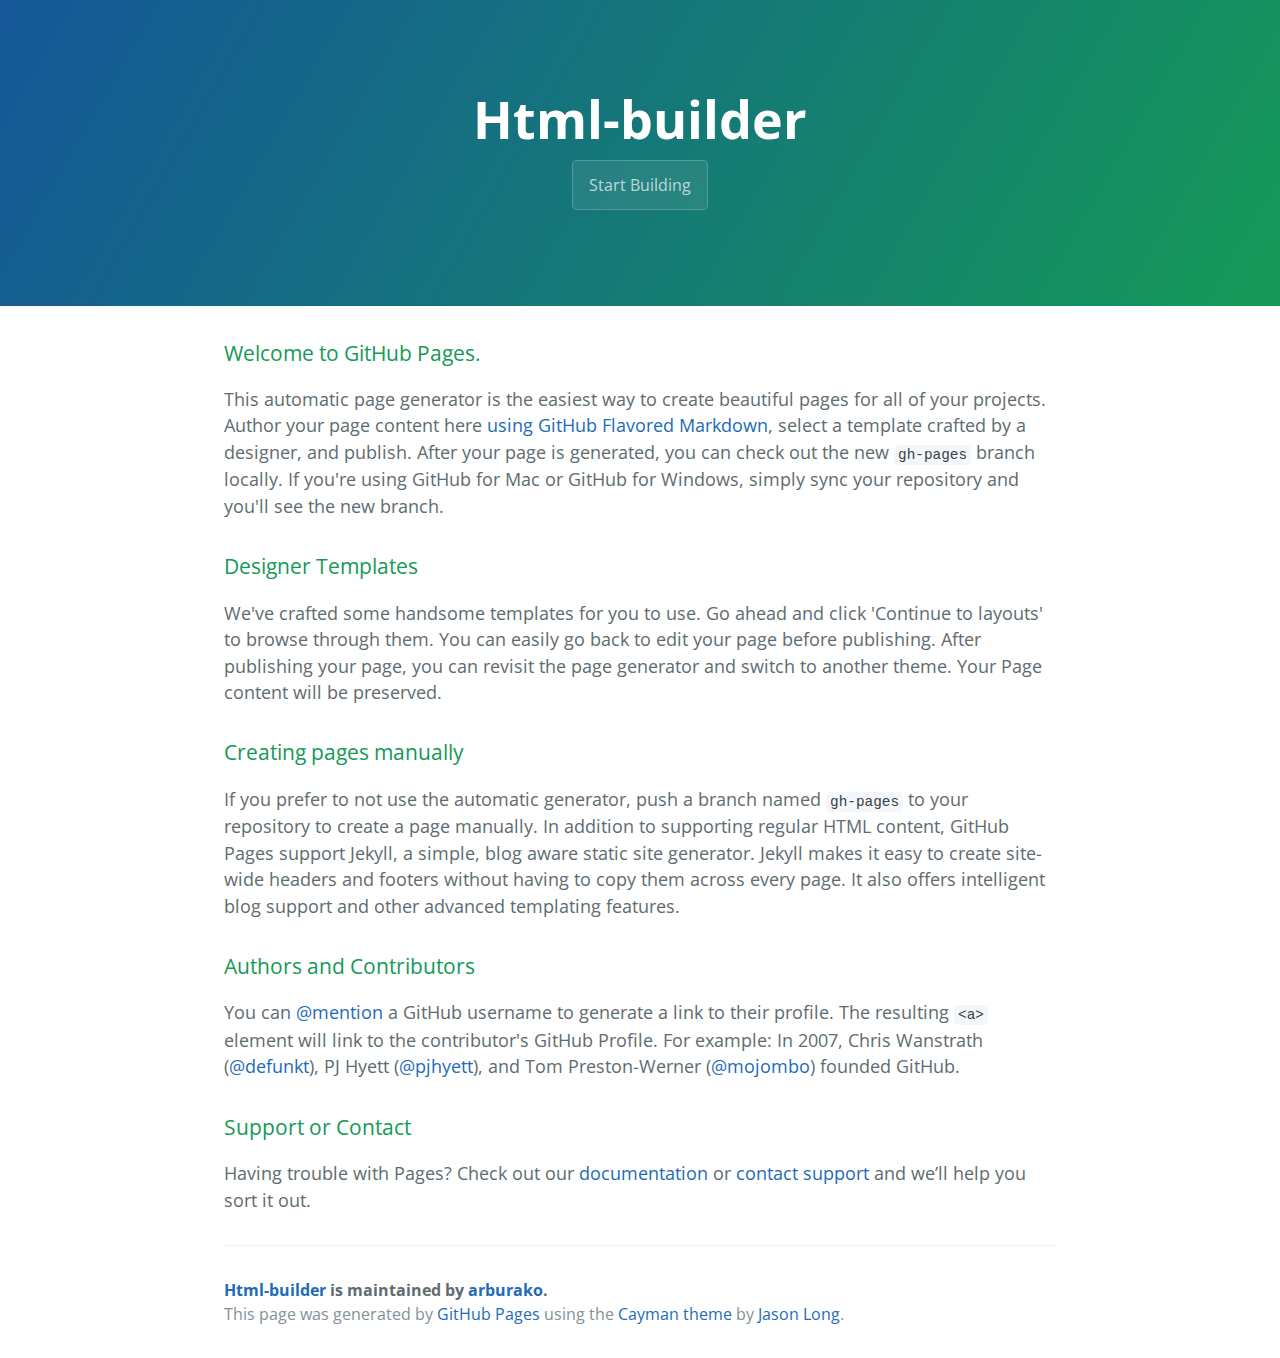
<file: index.html>
<!DOCTYPE html>
<html lang="en-us">
  <head>
    <meta charset="UTF-8">
    <title>Html-builder by arburako</title>
    <meta name="viewport" content="width=device-width, initial-scale=1">
    <link rel="stylesheet" type="text/css" href="stylesheets/normalize.css" media="screen">
    <link href='http://fonts.googleapis.com/css?family=Open+Sans:400,700' rel='stylesheet' type='text/css'>
    <link rel="stylesheet" type="text/css" href="stylesheets/stylesheet.css" media="screen">
    <link rel="stylesheet" type="text/css" href="stylesheets/github-light.css" media="screen">
  </head>
  <body>
    <section class="page-header">
      <h1 class="project-name">Html-builder</h1>
      <a href="bskit-builder/index.html" class="btn">Start Building</a>
    </section>

    <section class="main-content">
      <h3>
<a id="welcome-to-github-pages" class="anchor" href="#welcome-to-github-pages" aria-hidden="true"><span class="octicon octicon-link"></span></a>Welcome to GitHub Pages.</h3>

<p>This automatic page generator is the easiest way to create beautiful pages for all of your projects. Author your page content here <a href="https://guides.github.com/features/mastering-markdown/">using GitHub Flavored Markdown</a>, select a template crafted by a designer, and publish. After your page is generated, you can check out the new <code>gh-pages</code> branch locally. If you're using GitHub for Mac or GitHub for Windows, simply sync your repository and you'll see the new branch.</p>

<h3>
<a id="designer-templates" class="anchor" href="#designer-templates" aria-hidden="true"><span class="octicon octicon-link"></span></a>Designer Templates</h3>

<p>We've crafted some handsome templates for you to use. Go ahead and click 'Continue to layouts' to browse through them. You can easily go back to edit your page before publishing. After publishing your page, you can revisit the page generator and switch to another theme. Your Page content will be preserved.</p>

<h3>
<a id="creating-pages-manually" class="anchor" href="#creating-pages-manually" aria-hidden="true"><span class="octicon octicon-link"></span></a>Creating pages manually</h3>

<p>If you prefer to not use the automatic generator, push a branch named <code>gh-pages</code> to your repository to create a page manually. In addition to supporting regular HTML content, GitHub Pages support Jekyll, a simple, blog aware static site generator. Jekyll makes it easy to create site-wide headers and footers without having to copy them across every page. It also offers intelligent blog support and other advanced templating features.</p>

<h3>
<a id="authors-and-contributors" class="anchor" href="#authors-and-contributors" aria-hidden="true"><span class="octicon octicon-link"></span></a>Authors and Contributors</h3>

<p>You can <a href="https://github.com/blog/821" class="user-mention">@mention</a> a GitHub username to generate a link to their profile. The resulting <code>&lt;a&gt;</code> element will link to the contributor's GitHub Profile. For example: In 2007, Chris Wanstrath (<a href="https://github.com/defunkt" class="user-mention">@defunkt</a>), PJ Hyett (<a href="https://github.com/pjhyett" class="user-mention">@pjhyett</a>), and Tom Preston-Werner (<a href="https://github.com/mojombo" class="user-mention">@mojombo</a>) founded GitHub.</p>

<h3>
<a id="support-or-contact" class="anchor" href="#support-or-contact" aria-hidden="true"><span class="octicon octicon-link"></span></a>Support or Contact</h3>

<p>Having trouble with Pages? Check out our <a href="https://help.github.com/pages">documentation</a> or <a href="https://github.com/contact">contact support</a> and we’ll help you sort it out.</p>

      <footer class="site-footer">
        <span class="site-footer-owner"><a href="https://github.com/arburako/html-builder">Html-builder</a> is maintained by <a href="https://github.com/arburako">arburako</a>.</span>

        <span class="site-footer-credits">This page was generated by <a href="https://pages.github.com">GitHub Pages</a> using the <a href="https://github.com/jasonlong/cayman-theme">Cayman theme</a> by <a href="https://twitter.com/jasonlong">Jason Long</a>.</span>
      </footer>

    </section>

  
  </body>
</html>
</file>
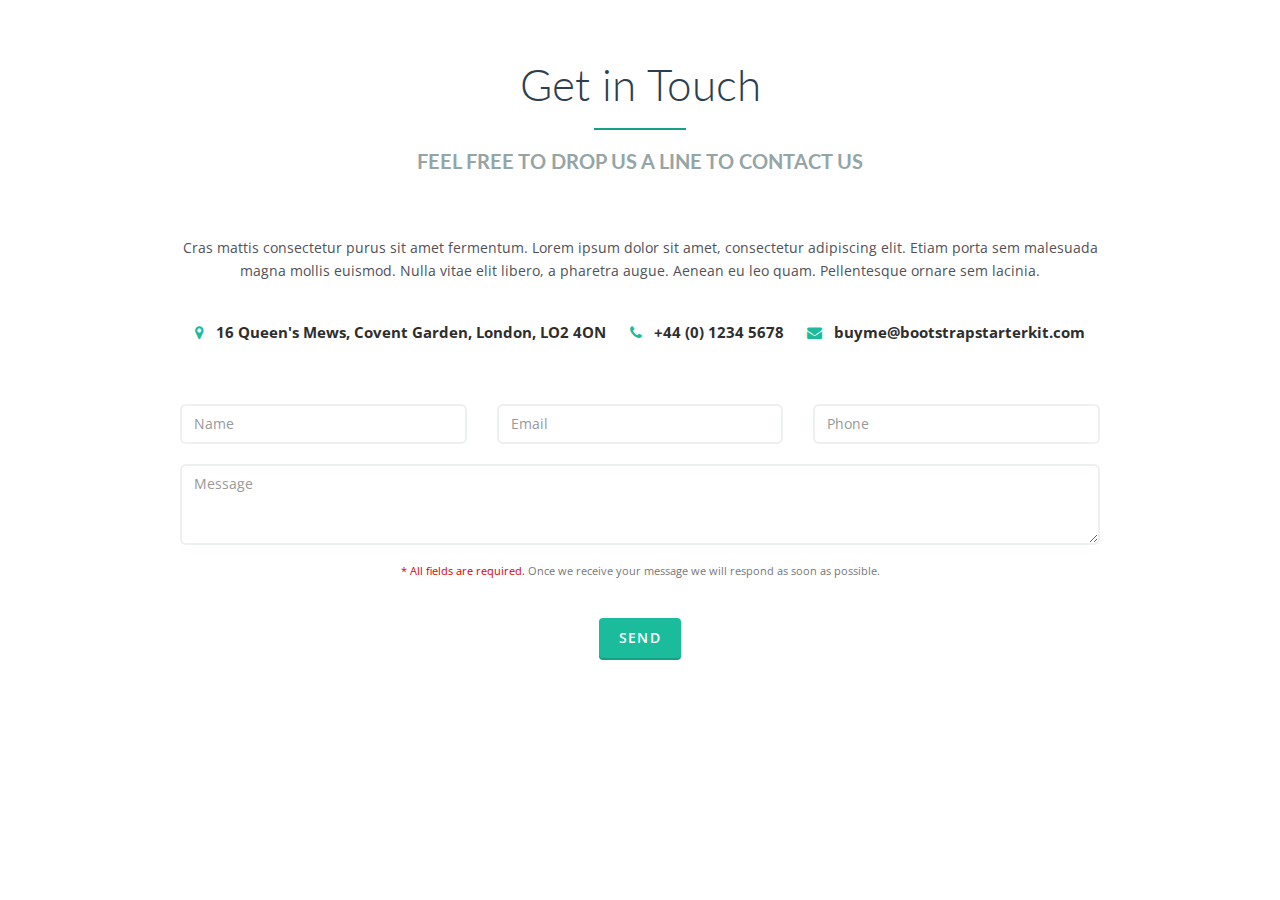
<file: bskit-builder/elements/contact1.html>
<!DOCTYPE html>
<html lang="en">
<head>
    <meta charset="utf-8">
    <title>Bootstrap Starter Kit - Contact 1</title>
    <meta name="viewport" content="width=device-width, initial-scale=1.0">
    <meta name="keywords" content="bskit, bootstrap starter kit, bootstrap builder" />
	<meta name="description" content="Business Startup & Prototyping HTML Framework" />
	
	<link rel="shortcut icon" href="ico/favicon.png">

    <!-- Core CSS -->
    <link href="bootstrap/css/bootstrap.min.css" rel="stylesheet">
    <link href="css/font-awesome.min.css" rel="stylesheet">

    <!-- Style Library -->
	<link href="css/style-library-1.css" rel="stylesheet">	
	
	<!-- Vendor Styles -->
	
	
	<!-- Block Styles -->
	<link href="css/contact-1.css" rel="stylesheet">
    
    
</head>
<body>
    
<div id="page" class="page">

	<!-- Start Contact 1 -->
    <section class="content-block contact-1">
		<div class="container text-center">
			
			<div class="col-sm-10 col-sm-offset-1">
				
				<div class="underlined-title">
					<div class="editContent">
		        		<h1>Get in Touch</h1>
					</div>
		        	<hr>
		        	<div class="editContent">
		        		<h2>Feel free to drop us a line to contact us</h2>
					</div>
	        	</div>
				
				<div class="editContent">
					<p>Cras mattis consectetur purus sit amet fermentum. Lorem ipsum dolor sit amet, consectetur adipiscing elit. Etiam porta sem malesuada magna mollis euismod. Nulla vitae elit libero, a pharetra augue. Aenean eu leo quam. Pellentesque ornare sem lacinia.</p>
				</div>
				<div class="editContent">
					<ul class="contact-info">
						<li><span class="fa fa-map-marker"></span>16 Queen's Mews, Covent Garden, London, LO2 4ON</li>
						<li><span class="fa fa-phone"></span>+44 (0) 1234 5678</li>
						<li><span class="fa fa-envelope"></span><a href="mailto:buyme@bootstrapstarterkit.com">buyme@bootstrapstarterkit.com</a> </li>
					</ul>
				</div>
				
				<div id="contact" class="form-container">
                    
                    <div id="message"></div>

					<form method="post" action="js/contact-form.php" name="contactform" id="contactform">
						<div class="row">
							<div class="col-sm-4">
								<div class="form-group">
                                    <input name="name" id="name" type="text" value="" placeholder="Name" class="form-control" />
								</div>
							</div>
							<div class="col-sm-4">
								<div class="form-group">
                                    <input name="email" id="email" type="text" value="" placeholder="Email" class="form-control" />
								</div>
							</div>
							<div class="col-sm-4">
								<div class="form-group">
                                    <input name="phone" id="phone" type="text" value="" placeholder="Phone" class="form-control" />
								</div>
							</div>
						</div><!-- /.row -->
						<div class="form-group">
                            <textarea name="comments" id="comments" class="form-control" rows="3" placeholder="Message" id="textArea"></textarea>
							<div class="editContent">
								<p class="small text-muted"><span class="guardsman">* All fields are required.</span> Once we receive your message we will respond as soon as possible.</p>
							</div>
						</div>
						<div class="form-group">
                            <button class="btn btn-primary" type="submit" id="cf-submit" name="submit">Send</button>
						</div>
					</form>
				</div><!-- /.form-container -->
			
			</div><!-- /.col-sm-10 -->
				
		</div><!-- /.container -->
	</section><!-- /.content-block -->
	<!--// END Contact 1 -->
	
	
</div><!-- /#page -->


    <!-- Scripts at the end... you know the score! -->
	<!-- Core Scripts -->
	<script type="text/javascript" src="js/jquery-1.11.1.min.js"></script>
	<script type="text/javascript" src="js/bootstrap.min.js"></script>
	
	<!-- Vendor Scripts -->
	<script type="text/javascript" src="js/sendmail.js"></script>
	
	<!-- Theme Scripts -->
	<script type="text/javascript" src="js/bskit-scripts.js"></script>
	
	
</body>
</html>
</file>
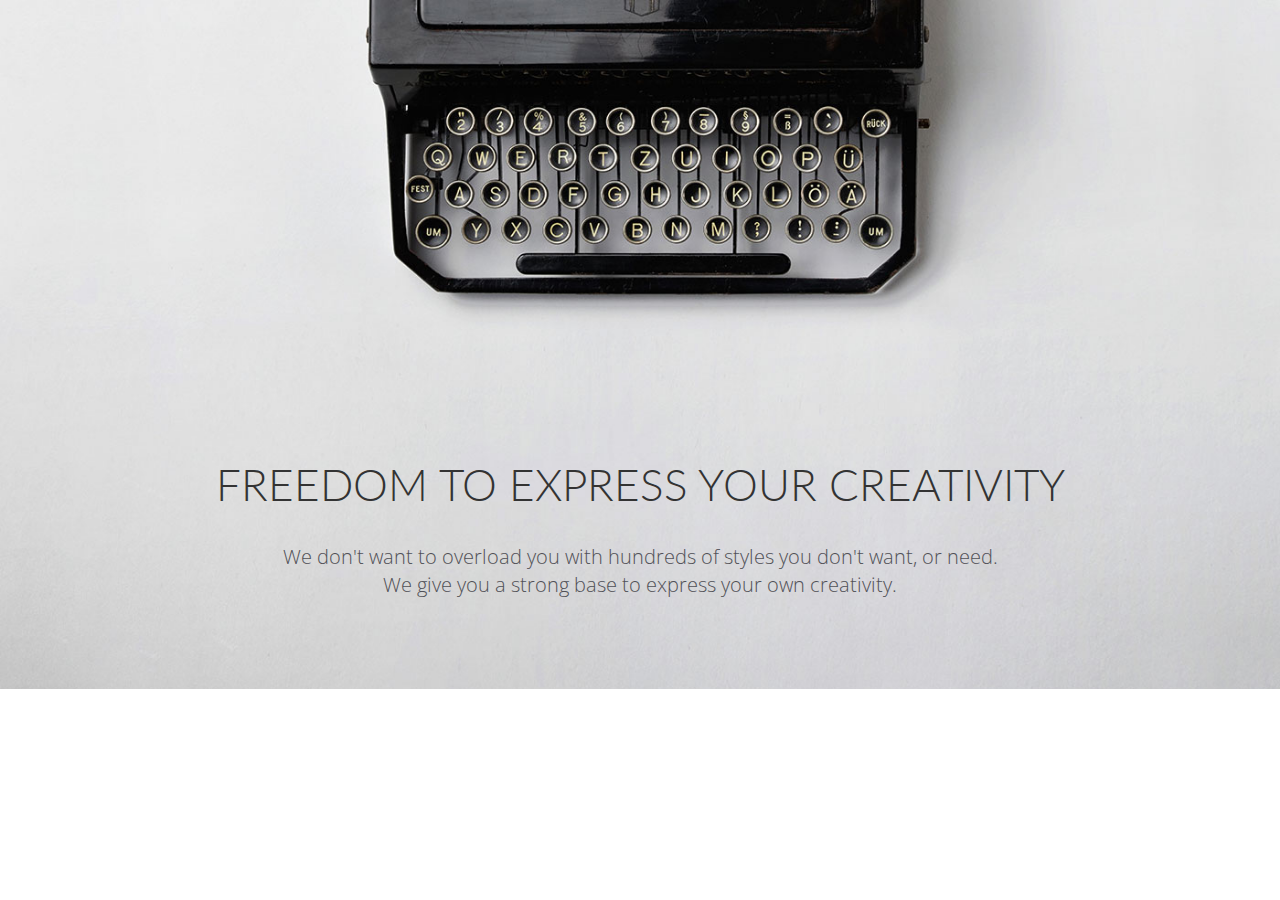
<file: bskit-builder/elements/content1-1.html>
<!DOCTYPE html>
<html lang="en">
<head>
    <meta charset="utf-8">
    <title>Bootstrap Starter Kit - Content Block 1-1</title>
    <meta name="viewport" content="width=device-width, initial-scale=1.0">
    <meta name="keywords" content="bskit, bootstrap starter kit, bootstrap builder" />
	<meta name="description" content="Business Startup & Prototyping HTML Framework" />
	
	<link rel="shortcut icon" href="ico/favicon.png">

    <!-- Core CSS -->
    <link href="bootstrap/css/bootstrap.min.css" rel="stylesheet">
    <link href="css/font-awesome.min.css" rel="stylesheet">

    <!-- Style Library -->
	<link href="css/style-library-1.css" rel="stylesheet">	
	
	<!-- Vendor Styles -->
	
	
	<!-- Block Styles -->
	<link href="css/content1-1.css" rel="stylesheet">
    
    
</head>
<body>
    
<div id="page" class="page">

	<!-- Start Content Block 1-1 -->
	<section id="content-1-1" class="content-block content-1-1 min-height-600px bg-white">
		<div class="container text-center">
			<div class="editContent">
				<h1>Freedom to express your creativity</h1>
			</div>
			<div class="col-sm-8 col-sm-offset-2">
				<div class="editContent">
					<p class="lead">We don't want to overload you with hundreds of styles you don't want, or need. We give you a strong base to express your own creativity.</p>
				</div>
			</div>
		</div>
	</section>
    <!--// END Content Block 1-1 -->

</div><!-- /#page -->


    <!-- Scripts at the end... you know the score! -->
	<!-- Core Scripts -->
	<script type="text/javascript" src="js/jquery-1.11.1.min.js"></script>			
	<script type="text/javascript" src="js/bootstrap.min.js"></script>
	
	<!-- Vendor Scripts -->
	
	
	<!-- Theme Scripts -->
	<script type="text/javascript" src="js/bskit-scripts.js"></script>
	
	
</body>
</html>
</file>
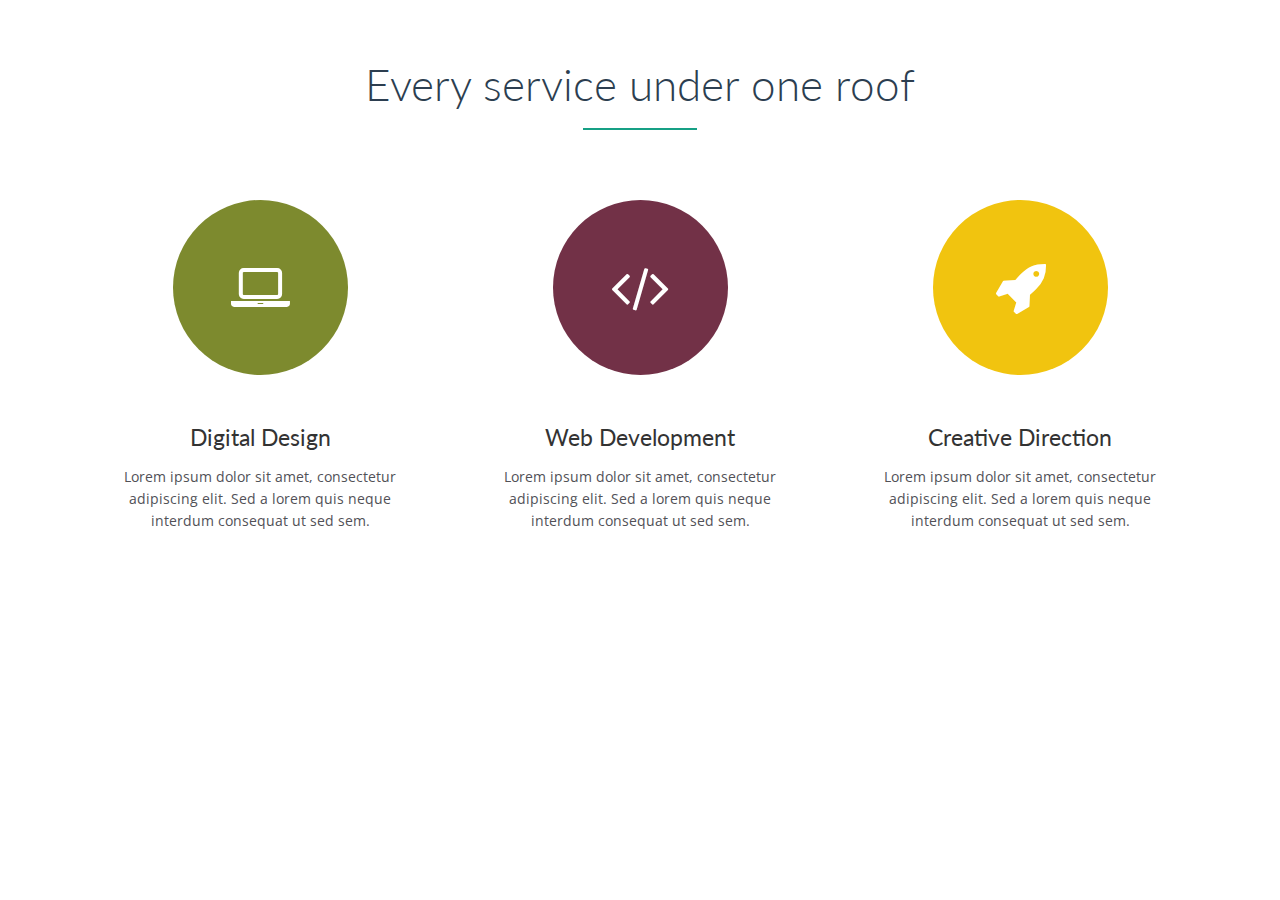
<file: bskit-builder/elements/content1-3.html>
<!DOCTYPE html>
<html lang="en">
<head>
    <meta charset="utf-8">
    <title>Bootstrap Starter Kit - Content Block 1-3</title>
    <meta name="viewport" content="width=device-width, initial-scale=1.0">
    <meta name="keywords" content="bskit, bootstrap starter kit, bootstrap builder" />
	<meta name="description" content="Business Startup & Prototyping HTML Framework" />
	
	<link rel="shortcut icon" href="ico/favicon.png">
	
	<!-- Core CSS -->
    <link href="bootstrap/css/bootstrap.min.css" rel="stylesheet">
    <link href="css/font-awesome.min.css" rel="stylesheet">

    <!-- Style Library -->
	<link href="css/style-library-1.css" rel="stylesheet">
	
	<!-- Vendor Styles -->
	
	
	<!-- Block Styles (Feel free to remove any that you aren't using in your final export) -->
	<link href="css/content1-3.css" rel="stylesheet">
    
    
</head>
<body>
    
<div id="page" class="page">

	<!-- Start Content Block 1-3 -->
	<section id="content-1-3" class="content-block content-1-3">
		<div class="container">
			<div class="row">
				<div class="col-md-12">
					
					<div class="underlined-title">
						<div class="editContent">
			        		<h1>Every service under one roof</h1>
						</div>
						<hr>
		        	</div>
        						
					<div class="services-wrapper">
						<div class="col-md-4">
							<div class="icon bg-crete">
								<span class="fa fa-laptop"></span>
							</div>
							<div class="editContent">
								<h4>Digital Design</h4>
							</div>
							<div class="editContent">
								<p>Lorem ipsum dolor sit amet, consectetur adipiscing elit. Sed a lorem quis neque interdum consequat ut sed sem.</p>
							</div>
						</div>
						<div class="col-md-4">
							<div class="icon bg-finn">
								<span class="fa fa-code"></span>
							</div>
							<div class="editContent">
								<h4>Web Development</h4>
							</div>
							<div class="editContent">
								<p>Lorem ipsum dolor sit amet, consectetur adipiscing elit. Sed a lorem quis neque interdum consequat ut sed sem.</p>
							</div>
						</div>
						<div class="col-md-4">
							<div class="icon bg-sunflower">
								<span class="fa fa-rocket"></span>
							</div>
							<div class="editContent">
								<h4>Creative Direction</h4>
							</div>
							<div class="editContent">
								<p>Lorem ipsum dolor sit amet, consectetur adipiscing elit. Sed a lorem quis neque interdum consequat ut sed sem.</p>
							</div>
						</div>
					</div>
				</div>
			</div><!-- /.row -->
		</div><!-- /.container -->
	</section>
    <!--// END Content Block 1-3 -->

</div><!-- /#page -->


    <!-- Scripts at the end... you know the score! -->
	<!-- Core Scripts -->
	<script type="text/javascript" src="js/jquery-1.11.1.min.js"></script>			
	<script type="text/javascript" src="js/bootstrap.min.js"></script>
	
	<!-- Vendor Scripts -->
	
	
	<!-- Theme Scripts -->
	<script type="text/javascript" src="js/bskit-scripts.js"></script>
	
	
</body>
</html>
</file>
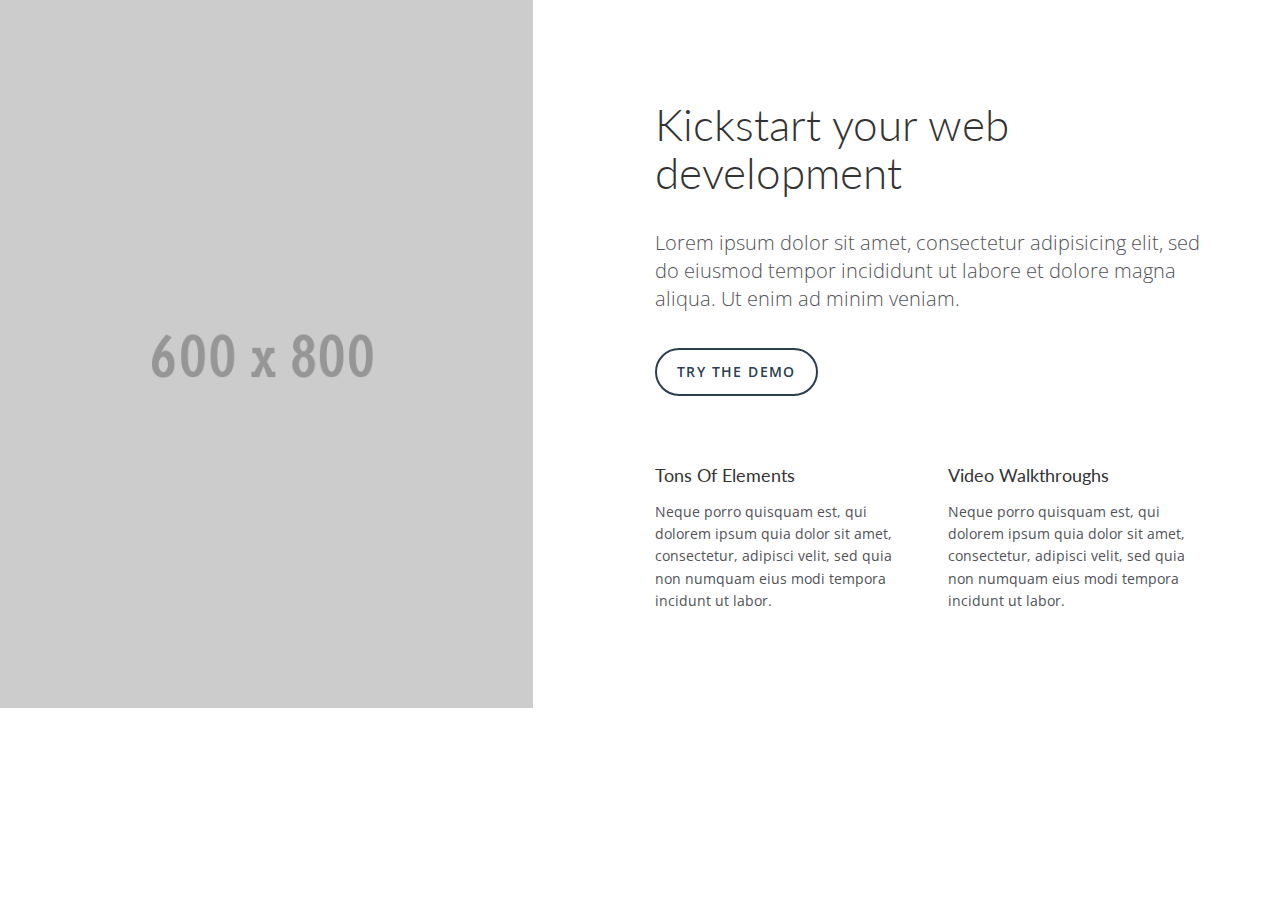
<file: bskit-builder/elements/content1-4.html>
<!DOCTYPE html>
<html lang="en">
<head>
    <meta charset="utf-8">
    <title>Bootstrap Starter Kit - Content Block 1-4</title>
    <meta name="viewport" content="width=device-width, initial-scale=1.0">
    <meta name="keywords" content="bskit, bootstrap starter kit, bootstrap builder" />
	<meta name="description" content="Business Startup & Prototyping HTML Framework" />
	
	<link rel="shortcut icon" href="ico/favicon.png">

    <!-- Core CSS -->
    <link href="bootstrap/css/bootstrap.min.css" rel="stylesheet">
    <link href="css/font-awesome.min.css" rel="stylesheet">

    <!-- Style Library -->
	<link href="css/style-library-1.css" rel="stylesheet">	
	
	<!-- Vendor Styles -->
	
	
	<!-- Block Styles -->
	<link href="css/content1-4.css" rel="stylesheet">
    
    
</head>
<body>
    
<div id="page" class="page">

	<!-- Start Content Block 1-4 -->
	<section id="content-1-4" class="content-block-nopad content-1-4">
		<div class="image-container col-md-5 col-sm-3 pull-left">
		
			<div class="background-image-holder"></div><!-- Background Image -->
			
		</div>
	
		<div class="container">
		
			<div class="row">
		
				<div class="col-md-6 col-md-offset-6 col-sm-8 col-sm-offset-4 content clearfix">
					<div class="editContent">
						<h1>Kickstart your web development</h1>
					</div>
					<div class="editContent">
						<p class="lead">Lorem ipsum dolor sit amet, consectetur adipisicing elit, sed do eiusmod tempor incididunt ut labore et dolore magna aliqua. Ut enim ad minim veniam.</p>
					</div>
					<a href="#" class="btn btn-outline outline-dark large">Try the demo</a>
					<div class="row pad45">
						<div class="col-sm-6">
							<div class="editContent">
								<h5>Tons Of Elements</h5>
							</div>
							<div class="editContent">
								<p>Neque porro quisquam est, qui dolorem ipsum quia dolor sit amet, consectetur, adipisci velit, sed quia non numquam eius modi tempora incidunt ut labor.</p>
							</div>
						</div>
						<div class="col-sm-6">
							<div class="editContent">
								<h5>Video Walkthroughs</h5>
							</div>
							<div class="editContent">
								<p>Neque porro quisquam est, qui dolorem ipsum quia dolor sit amet, consectetur, adipisci velit, sed quia non numquam eius modi tempora incidunt ut labor.</p>
							</div>
						</div>
					</div><!-- /.row -->
				</div>
		
			</div><!-- /.row-->
		
		</div><!-- /.container -->
	</section>
    <!-- // End Content Block 1-4 -->

</div><!-- /#page -->


    <!-- Scripts at the end... you know the score! -->
	<!-- Core Scripts -->
	<script type="text/javascript" src="js/jquery-1.11.1.min.js"></script>			
	<script type="text/javascript" src="js/bootstrap.min.js"></script>
	
	<!-- Vendor Scripts -->
	
	
	<!-- Theme Scripts -->
	<script type="text/javascript" src="js/bskit-scripts.js"></script>
	
	
</body>
</html>
</file>
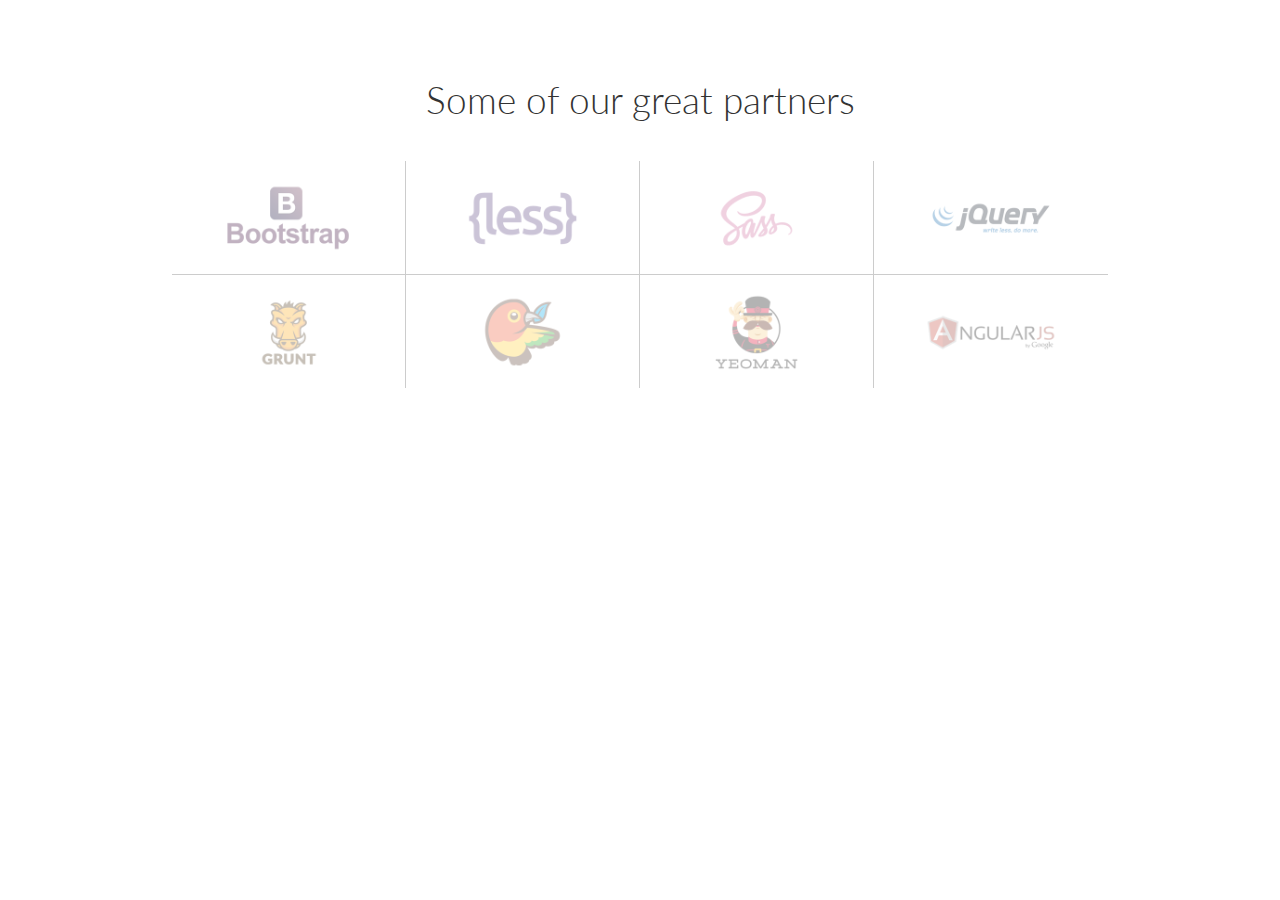
<file: bskit-builder/elements/content1-6.html>
<!DOCTYPE html>
<html lang="en">
<head>
    <meta charset="utf-8">
    <title>Bootstrap Starter Kit - Content Block 1-6</title>
    <meta name="viewport" content="width=device-width, initial-scale=1.0">
    <meta name="keywords" content="bskit, bootstrap starter kit, bootstrap builder" />
	<meta name="description" content="Business Startup & Prototyping HTML Framework" />
	
	<link rel="shortcut icon" href="ico/favicon.png">

    <!-- Core CSS -->
    <link href="bootstrap/css/bootstrap.min.css" rel="stylesheet">
    <link href="css/font-awesome.min.css" rel="stylesheet">

    <!-- Style Library -->
	<link href="css/style-library-1.css" rel="stylesheet">	
	
	<!-- Vendor Styles -->
	
	
	<!-- Block Styles -->
	<link href="css/content1-6.css" rel="stylesheet">
    
    
</head>
<body>
    
<div id="page" class="page">

	<!-- Start Content Block 1-6 -->
    <section id="content-1-6" class="content-1-6 content-block">
    
		<div class="container">
			<div class="row text-center">
				<div class="editContent">
	        		<h2>Some of our great partners</h2>
				</div>
			</div><!--end of row-->
			
			<div class="row client-row">
				<div class="row-wrapper">
					<div class="col-md-3 col-sm-6 col-xs-12">
						<img alt="client" src="images/partner-logos/logo-bootstrap.png">
					</div>
				
					<div class="col-md-3 col-sm-6 col-xs-12">
						<img alt="client" src="images/partner-logos/logo-less.png">
					</div>
				
					<div class="col-md-3 col-sm-6 col-xs-12">
						<img alt="client" src="images/partner-logos/logo-sass.png">
					</div>
				
					<div class="col-md-3 col-sm-6 col-xs-12">
						<img alt="client" src="images/partner-logos/logo-jquery.png">
					</div>
				</div>
			</div><!-- /.row -->
			
			<div class="row client-row">
				<div class="row-wrapper">
					<div class="col-md-3 hidden-sm hidden-xs">
						<img alt="client" src="images/partner-logos/logo-grunt.png">
					</div>
				
					<div class="col-md-3 hidden-sm hidden-xs">
						<img alt="client" src="images/partner-logos/logo-bower.png">
					</div>
				
					<div class="col-md-3 hidden-sm hidden-xs">
						<img alt="client" src="images/partner-logos/logo-yeoman.png">
					</div>
				
					<div class="col-md-3 hidden-sm hidden-xs">
						<img alt="client" src="images/partner-logos/logo-angularjs.png">
					</div>
				</div>
			</div><!-- /.row -->
		</div><!-- /.container -->
    
    </section>
    <!-- // End Content Block 1-6 -->

</div><!-- /#page -->


    <!-- Scripts at the end... you know the score! -->
	<!-- Core Scripts -->
	<script type="text/javascript" src="js/jquery-1.11.1.min.js"></script>			
	<script type="text/javascript" src="js/bootstrap.min.js"></script>
	
	<!-- Vendor Scripts -->
	
	
	<!-- Theme Scripts -->
	<script type="text/javascript" src="js/bskit-scripts.js"></script>
	
	
</body>
</html>
</file>
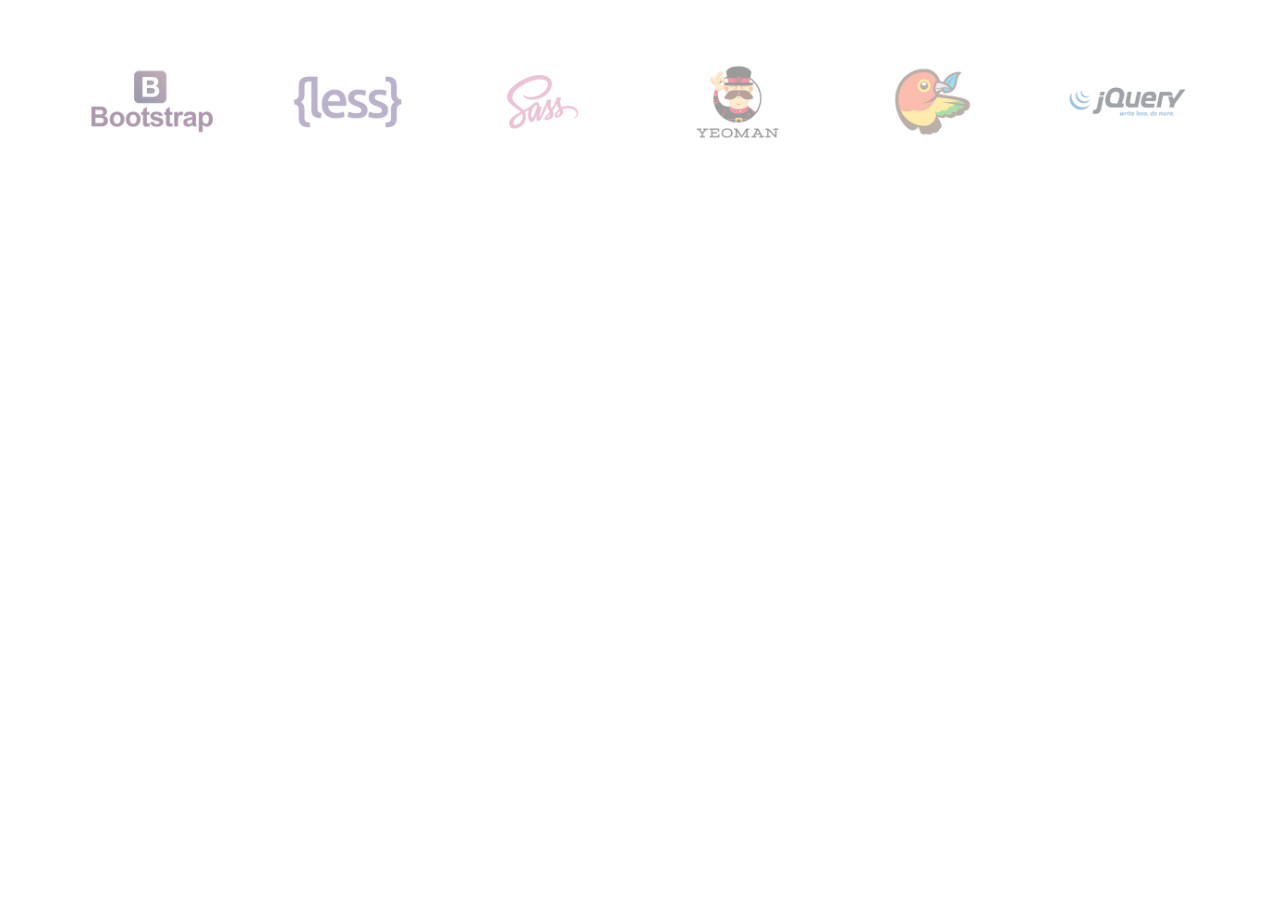
<file: bskit-builder/elements/content1-7.html>
<!DOCTYPE html>
<html lang="en">
<head>
    <meta charset="utf-8">
    <title>Bootstrap Starter Kit - Content Block 1-7</title>
    <meta name="viewport" content="width=device-width, initial-scale=1.0">
    <meta name="keywords" content="bskit, bootstrap starter kit, bootstrap builder" />
	<meta name="description" content="Business Startup & Prototyping HTML Framework" />
	
	<link rel="shortcut icon" href="ico/favicon.png">

    <!-- Core CSS -->
    <link href="bootstrap/css/bootstrap.min.css" rel="stylesheet">
    <link href="css/font-awesome.min.css" rel="stylesheet">

    <!-- Style Library -->
	<link href="css/style-library-1.css" rel="stylesheet">	
	
	<!-- Vendor Styles -->
	
	
	<!-- Block Styles -->
	<link href="css/content1-7.css" rel="stylesheet">
    
    
</head>
<body>
    
<div id="page" class="page">

	<!-- Start Content Block 1-7 -->
    <section id="content-1-7" class="content-1-7 content-block">
    
		<div class="container">
			
			<div class="row">
				<div class="col-md-2 col-sm-4 col-xs-6">
					<img alt="Client Logo" src="images/partner-logos/logo-bootstrap.png">
				</div>
				
				<div class="col-md-2 col-sm-4 col-xs-6">
					<img alt="Client Logo" src="images/partner-logos/logo-less.png">
				</div>
				
				<div class="col-md-2 col-sm-4 col-xs-6">
					<img alt="Client Logo" src="images/partner-logos/logo-sass.png">
				</div>
				
				<div class="col-md-2 col-sm-4 col-xs-6">
					<img alt="Client Logo" src="images/partner-logos/logo-yeoman.png">
				</div>
				
				<div class="col-md-2 col-sm-4 col-xs-6">
					<img alt="Client Logo" src="images/partner-logos/logo-bower.png">
				</div>
				
				<div class="col-md-2 col-sm-4 col-xs-6">
					<img alt="Client Logo" src="images/partner-logos/logo-jquery.png">
				</div>
			</div><!--end of row-->
					
		</div><!-- /.container -->
    
    </section>
    <!-- // End Content Block 1-7 -->

</div><!-- /#page -->


    <!-- Scripts at the end... you know the score! -->
	<!-- Core Scripts -->
	<script type="text/javascript" src="js/jquery-1.11.1.min.js"></script>			
	<script type="text/javascript" src="js/bootstrap.min.js"></script>
	
	<!-- Vendor Scripts -->
	
	
	<!-- Theme Scripts -->
	<script type="text/javascript" src="js/bskit-scripts.js"></script>
	
	
</body>
</html>
</file>
<file: stylesheets/stylesheet.css>
* {
  box-sizing: border-box; }

body {
  padding: 0;
  margin: 0;
  font-family: "Open Sans", "Helvetica Neue", Helvetica, Arial, sans-serif;
  font-size: 16px;
  line-height: 1.5;
  color: #606c71; }

a {
  color: #1e6bb8;
  text-decoration: none; }
  a:hover {
    text-decoration: underline; }

.btn {
  display: inline-block;
  margin-bottom: 1rem;
  color: rgba(255, 255, 255, 0.7);
  background-color: rgba(255, 255, 255, 0.08);
  border-color: rgba(255, 255, 255, 0.2);
  border-style: solid;
  border-width: 1px;
  border-radius: 0.3rem;
  transition: color 0.2s, background-color 0.2s, border-color 0.2s; }
  .btn + .btn {
    margin-left: 1rem; }

.btn:hover {
  color: rgba(255, 255, 255, 0.8);
  text-decoration: none;
  background-color: rgba(255, 255, 255, 0.2);
  border-color: rgba(255, 255, 255, 0.3); }

@media screen and (min-width: 64em) {
  .btn {
    padding: 0.75rem 1rem; } }

@media screen and (min-width: 42em) and (max-width: 64em) {
  .btn {
    padding: 0.6rem 0.9rem;
    font-size: 0.9rem; } }

@media screen and (max-width: 42em) {
  .btn {
    display: block;
    width: 100%;
    padding: 0.75rem;
    font-size: 0.9rem; }
    .btn + .btn {
      margin-top: 1rem;
      margin-left: 0; } }

.page-header {
  color: #fff;
  text-align: center;
  background-color: #159957;
  background-image: linear-gradient(120deg, #155799, #159957); }

@media screen and (min-width: 64em) {
  .page-header {
    padding: 5rem 6rem; } }

@media screen and (min-width: 42em) and (max-width: 64em) {
  .page-header {
    padding: 3rem 4rem; } }

@media screen and (max-width: 42em) {
  .page-header {
    padding: 2rem 1rem; } }

.project-name {
  margin-top: 0;
  margin-bottom: 0.1rem; }

@media screen and (min-width: 64em) {
  .project-name {
    font-size: 3.25rem; } }

@media screen and (min-width: 42em) and (max-width: 64em) {
  .project-name {
    font-size: 2.25rem; } }

@media screen and (max-width: 42em) {
  .project-name {
    font-size: 1.75rem; } }

.project-tagline {
  margin-bottom: 2rem;
  font-weight: normal;
  opacity: 0.7; }

@media screen and (min-width: 64em) {
  .project-tagline {
    font-size: 1.25rem; } }

@media screen and (min-width: 42em) and (max-width: 64em) {
  .project-tagline {
    font-size: 1.15rem; } }

@media screen and (max-width: 42em) {
  .project-tagline {
    font-size: 1rem; } }

.main-content :first-child {
  margin-top: 0; }
.main-content img {
  max-width: 100%; }
.main-content h1, .main-content h2, .main-content h3, .main-content h4, .main-content h5, .main-content h6 {
  margin-top: 2rem;
  margin-bottom: 1rem;
  font-weight: normal;
  color: #159957; }
.main-content p {
  margin-bottom: 1em; }
.main-content code {
  padding: 2px 4px;
  font-family: Consolas, "Liberation Mono", Menlo, Courier, monospace;
  font-size: 0.9rem;
  color: #383e41;
  background-color: #f3f6fa;
  border-radius: 0.3rem; }
.main-content pre {
  padding: 0.8rem;
  margin-top: 0;
  margin-bottom: 1rem;
  font: 1rem Consolas, "Liberation Mono", Menlo, Courier, monospace;
  color: #567482;
  word-wrap: normal;
  background-color: #f3f6fa;
  border: solid 1px #dce6f0;
  border-radius: 0.3rem; }
  .main-content pre > code {
    padding: 0;
    margin: 0;
    font-size: 0.9rem;
    color: #567482;
    word-break: normal;
    white-space: pre;
    background: transparent;
    border: 0; }
.main-content .highlight {
  margin-bottom: 1rem; }
  .main-content .highlight pre {
    margin-bottom: 0;
    word-break: normal; }
.main-content .highlight pre, .main-content pre {
  padding: 0.8rem;
  overflow: auto;
  font-size: 0.9rem;
  line-height: 1.45;
  border-radius: 0.3rem; }
.main-content pre code, .main-content pre tt {
  display: inline;
  max-width: initial;
  padding: 0;
  margin: 0;
  overflow: initial;
  line-height: inherit;
  word-wrap: normal;
  background-color: transparent;
  border: 0; }
  .main-content pre code:before, .main-content pre code:after, .main-content pre tt:before, .main-content pre tt:after {
    content: normal; }
.main-content ul, .main-content ol {
  margin-top: 0; }
.main-content blockquote {
  padding: 0 1rem;
  margin-left: 0;
  color: #819198;
  border-left: 0.3rem solid #dce6f0; }
  .main-content blockquote > :first-child {
    margin-top: 0; }
  .main-content blockquote > :last-child {
    margin-bottom: 0; }
.main-content table {
  display: block;
  width: 100%;
  overflow: auto;
  word-break: normal;
  word-break: keep-all; }
  .main-content table th {
    font-weight: bold; }
  .main-content table th, .main-content table td {
    padding: 0.5rem 1rem;
    border: 1px solid #e9ebec; }
.main-content dl {
  padding: 0; }
  .main-content dl dt {
    padding: 0;
    margin-top: 1rem;
    font-size: 1rem;
    font-weight: bold; }
  .main-content dl dd {
    padding: 0;
    margin-bottom: 1rem; }
.main-content hr {
  height: 2px;
  padding: 0;
  margin: 1rem 0;
  background-color: #eff0f1;
  border: 0; }

@media screen and (min-width: 64em) {
  .main-content {
    max-width: 64rem;
    padding: 2rem 6rem;
    margin: 0 auto;
    font-size: 1.1rem; } }

@media screen and (min-width: 42em) and (max-width: 64em) {
  .main-content {
    padding: 2rem 4rem;
    font-size: 1.1rem; } }

@media screen and (max-width: 42em) {
  .main-content {
    padding: 2rem 1rem;
    font-size: 1rem; } }

.site-footer {
  padding-top: 2rem;
  margin-top: 2rem;
  border-top: solid 1px #eff0f1; }

.site-footer-owner {
  display: block;
  font-weight: bold; }

.site-footer-credits {
  color: #819198; }

@media screen and (min-width: 64em) {
  .site-footer {
    font-size: 1rem; } }

@media screen and (min-width: 42em) and (max-width: 64em) {
  .site-footer {
    font-size: 1rem; } }

@media screen and (max-width: 42em) {
  .site-footer {
    font-size: 0.9rem; } }
</file>
<file: stylesheets/github-light.css>
/*
   Copyright 2014 GitHub Inc.

   Licensed under the Apache License, Version 2.0 (the "License");
   you may not use this file except in compliance with the License.
   You may obtain a copy of the License at

       http://www.apache.org/licenses/LICENSE-2.0

   Unless required by applicable law or agreed to in writing, software
   distributed under the License is distributed on an "AS IS" BASIS,
   WITHOUT WARRANTIES OR CONDITIONS OF ANY KIND, either express or implied.
   See the License for the specific language governing permissions and
   limitations under the License.

*/

.pl-c /* comment */ {
  color: #969896;
}

.pl-c1      /* constant, markup.raw, meta.diff.header, meta.module-reference, meta.property-name, support, support.constant, support.variable, variable.other.constant */,
.pl-s .pl-v /* string variable */ {
  color: #0086b3;
}

.pl-e  /* entity */,
.pl-en /* entity.name */ {
  color: #795da3;
}

.pl-s .pl-s1 /* string source */,
.pl-smi      /* storage.modifier.import, storage.modifier.package, storage.type.java, variable.other, variable.parameter.function */ {
  color: #333;
}

.pl-ent /* entity.name.tag */ {
  color: #63a35c;
}

.pl-k /* keyword, storage, storage.type */ {
  color: #a71d5d;
}

.pl-pds              /* punctuation.definition.string, string.regexp.character-class */,
.pl-s                /* string */,
.pl-s .pl-pse .pl-s1 /* string punctuation.section.embedded source */,
.pl-sr               /* string.regexp */,
.pl-sr .pl-cce       /* string.regexp constant.character.escape */,
.pl-sr .pl-sra       /* string.regexp string.regexp.arbitrary-repitition */,
.pl-sr .pl-sre       /* string.regexp source.ruby.embedded */ {
  color: #183691;
}

.pl-v /* variable */ {
  color: #ed6a43;
}

.pl-id /* invalid.deprecated */ {
  color: #b52a1d;
}

.pl-ii /* invalid.illegal */ {
  background-color: #b52a1d;
  color: #f8f8f8;
}

.pl-sr .pl-cce /* string.regexp constant.character.escape */ {
  color: #63a35c;
  font-weight: bold;
}

.pl-ml /* markup.list */ {
  color: #693a17;
}

.pl-mh        /* markup.heading */,
.pl-mh .pl-en /* markup.heading entity.name */,
.pl-ms        /* meta.separator */ {
  color: #1d3e81;
  font-weight: bold;
}

.pl-mq /* markup.quote */ {
  color: #008080;
}

.pl-mi /* markup.italic */ {
  color: #333;
  font-style: italic;
}

.pl-mb /* markup.bold */ {
  color: #333;
  font-weight: bold;
}

.pl-md /* markup.deleted, meta.diff.header.from-file */ {
  background-color: #ffecec;
  color: #bd2c00;
}

.pl-mi1 /* markup.inserted, meta.diff.header.to-file */ {
  background-color: #eaffea;
  color: #55a532;
}

.pl-mdr /* meta.diff.range */ {
  color: #795da3;
  font-weight: bold;
}

.pl-mo /* meta.output */ {
  color: #1d3e81;
}
</file>
<file: bskit-builder/elements/css/contact-1.css>
/*	CONTACT 1
/*----------------------------------------------------*/

.contact-1 .form-container {
	margin-top: 60px;
}

.contact-1 .contact-info {
	margin-top: 40px;
	padding: 0;
	list-style: none;
}

.contact-1 .contact-info span {
	margin-right: 7px;
	color: #1abc9c;
	padding-right: 5px;
}

.contact-1 .contact-info li {
	display: inline-block;
	margin: 0 10px;
	font-size: 15px;
	font-weight: 700;
	color: #2e2e2e
}

.contact-1 .contact-info li a {
	color: #2e2e2e
}

.contact-1 .contact-info li a:hover {
	color: #1abc9c
}

#contact span.required {
	font-size: 13px;
	color: #ff0000;
}

#message {
	margin-bottom: 20px;
	padding: 0;
}

.error_message {
	display: block;
	background: #FBE3E4;
	padding: 10px 0;
	color: #8a1f11;
	border: 2px solid #FBC2C4;
	border-radius: 6px;
	-webkit-border-radius: 6px;
	-moz-border-radius: 6px;
}






/*	CONTACT 1 MEDIA QUERIES
/*----------------------------------------------------*/

/* Small Devices, Tablets */
@media only screen and (min-width : 768px) {
	
		
	
}

/* Medium Devices, Desktops */
@media only screen and (min-width : 992px) {
	

	
}

/* Large Devices, Wide Screens */
@media only screen and (min-width : 1200px) {
	
	
	
}
</file>
<file: bskit-builder/elements/css/content1-1.css>
/*	CONTENT BLOCK 1-1
/*----------------------------------------------------*/

.content-1-1 {
	background: url("../images/typewriter-bg.jpg") center top no-repeat;
	-webkit-background-size: cover;
	-moz-background-size: cover;
	-o-background-size: cover;
	background-size: cover;
}

.content-1-1 .container {
	margin-top: 380px;
}

.content-1-1 h1 {
	text-transform: uppercase;
	font-weight: 300;
}
</file>
<file: bskit-builder/elements/css/content1-3.css>
/*	CONTENT BLOCK 1-3
/*----------------------------------------------------*/

.content-1-3 {
	text-align: center;
}

.content-1-3 p {
	padding: 0 20px;
}

.content-1-3 .services-wrapper {
	margin: 20px 0 0;
}

.content-1-3 .services-wrapper .icon {
	height: 175px;
	width: 175px;
	max-width: 100%;
	border-radius: 50%;
	-o-border-radius: 50%;
	-moz-border-radius: 50%;
	-webkit-border-radius: 50%;
	display: block;
	text-align: center;
	vertical-align: middle;
	position: relative;
	margin: 0 auto 50px;
}

.content-1-3 .services-wrapper .icon span {
	line-height: 175px;
	color: #fff;
	font-size: 55px;
}


/*	CONTENT BLOCK 1-3 MEDIA QUERIES
/*----------------------------------------------------*/

/* Small Devices, Tablets */
@media only screen and (min-width : 768px) {
	
		
	
}

/* Medium Devices, Desktops */
@media only screen and (min-width : 992px) {
	

	
}

/* Large Devices, Wide Screens */
@media only screen and (min-width : 1200px) {
	
	
	
}
</file>
<file: bskit-builder/elements/css/content1-4.css>
/*	CONTENT BLOCK 1-4
/*----------------------------------------------------*/

.content-1-4 {
	padding: 0px;
	position: relative;
}

.content-1-4 .image-container {
	position: absolute;
	height: 100%;
	padding: 0px;
	top: 0px;
}

.content-1-4 .image-container .background-image-holder {
	background: #000 url('../images/600x800.gif') no-repeat center center;
	-webkit-background-size: cover;
	-moz-background-size: cover;
	-o-background-size: cover;
	background-size: cover;
	height: 100%;
}

.content-1-4 .content {
	padding-top: 80px;
	padding-bottom: 80px;
}

.content-1-4 h1 {
	margin-bottom: 32px;
}

.content-1-4 p.lead {
	margin-bottom: 20px;
}



/*	CONTENT BLOCK 1-4 MEDIA QUERIES
/*----------------------------------------------------*/

/* Extra small devices (phones, less than 768px) */
@media (max-width: 767px) {

	.content-1-4 .image-container {
		display: none;
	}

}
</file>
<file: bskit-builder/elements/css/content1-6.css>
/*	CONTENT BLOCK 1-6
/*----------------------------------------------------*/

.content-1-6 h2 {
	margin-bottom: 40px !important;
}

.content-1-6 .client-row {
	overflow: hidden;
	text-align: center;
	line-height: 0;
}

.content-1-6 .client-row .col-md-3 {
	display: inline-block;
	min-height: 80px;
	line-height: 80px;
	padding-top: 16px;
	padding-bottom: 16px;
}

.content-1-6 .client-row img {
	max-width: 140px;
	opacity: 0.3;
	-webkit-transition: all .3s ease;
	-moz-transition: all .3s ease;
	transition: all .3s ease;
	-webkit-backface-visibility: none;
}

.content-1-6 .client-row img:hover {
	opacity: 1;
}

.content-1-6 .client-row .row-wrapper {
	display: inline-block;
	width: 80%;
}

.content-1-6 .client-row:last-child .row-wrapper {
	border-bottom: none;
}

.content-1-6 .row-wrapper .col-md-3 {
	
}

.content-1-6 .row-wrapper .col-md-3:last-child {
	border-right: none;
}


/*	CONTENT BLOCK 1-6 MEDIA QUERIES
/*----------------------------------------------------*/

/* Extra small devices (phones, less than 768px) */
@media (max-width: 767px) {
	
	.content-1-6 .client-row .row-wrapper
		border-bottom: none;
	}
	
	.content-1-6 .row-wrapper .col-md-3 {
		border-right: none;
	}
	
}

/* Small Devices, Tablets */
@media only screen and (min-width : 768px) {
	
	
	
}

/* Medium Devices, Desktops */
@media only screen and (min-width : 992px) {
	
	.content-1-6 .client-row .row-wrapper {
		border-bottom: 1px solid rgba(0, 0, 0, 0.2);
	}
	
	.content-1-6 .row-wrapper .col-md-3 {
		border-right: 1px solid rgba(0, 0, 0, 0.2);
	}
	
}

/* Large Devices, Wide Screens */
@media only screen and (min-width : 1200px) {
	
	
	
}
</file>
<file: bskit-builder/elements/css/content1-7.css>
/*	CONTENT BLOCK 1-7
/*----------------------------------------------------*/

.content-1-7 {
	text-align: center;
}

.content-1-7 .col-md-2 {
	height: 80px;
	line-height: 80px;
}

.content-1-7 img {
	max-width: 140px;
	-webkit-transition: all .3s ease;
	-moz-transition: all .3s ease;
	transition: all .3s ease;
	opacity: 0.4;
}

.content-1-7 img:hover {
	opacity: 1;
}


/*	CONTENT BLOCK 1-7 MEDIA QUERIES
/*----------------------------------------------------*/

/* Small Devices, Tablets */
@media only screen and (min-width : 768px) {
	
	
	
}

/* Medium Devices, Desktops */
@media only screen and (min-width : 992px) {
	
	
	
}

/* Large Devices, Wide Screens */
@media only screen and (min-width : 1200px) {
	
	
	
}
</file>
<file: bskit-builder/elements/css/style-library-1.css>
/*
Template Name: Bootstrap Starter Kit - Style Library 1
Description: Business Startup & Prototyping HTML Framework
Author: Theme Spirit
Author URI: http://www.creativemarket.com/theme_spirit

Version: 1.0

*/


/*	PATTERN LIBRARY STYLES
/*----------------------------------------------------*/

/* GOOGLE FONTS */
@import url(http://fonts.googleapis.com/css?family=Open+Sans:300italic,400italic,600italic,700italic,400,300,600,700);
@import url(http://fonts.googleapis.com/css?family=Lato:300,400,700,300italic,400italic,700italic);
@import url(http://fonts.googleapis.com/css?family=Roboto:400,700italic,700,500italic,500,400italic,300italic,300);
@import url(http://fonts.googleapis.com/css?family=Roboto+Slab:400,300,700);


body {
	color: #333333;
	background: #ffffff;  
	overflow-x: hidden; 
	text-rendering: optimizeLegibility;
	-webkit-font-smoothing: antialiased;
	-moz-osx-font-smoothing: grayscale;
}

/* BACKGROUND COLORS */

.bg-black { background-color: #111111 !important; }
.bg-white { background-color: #FFFFFF !important; }
.bg-offwhite { background-color: #F5F5F5 !important; }
.bg-clouds { background-color: #ECF0F1 !important; }
.bg-silver { background-color: #BDC3C7 !important; }
.bg-concrete { background-color: #95A5A6 !important; }
.bg-asbestos { background-color: #7F8C8d !important; }
.bg-tan { background-color: #D1DBBD !important; }
.bg-pewter { background-color: #91AA9D !important; }
.bg-moonlight { background-color: #3E606F !important; }
.bg-deepocean { background-color: #193441 !important; }
.bg-turquoise { background-color: #1ABC9C !important; }
.bg-aqua { background-color: #16A085 !important; }
.bg-sunflower { background-color: #F1C40F !important; }
.bg-orange { background-color: #F39C12 !important; }
.bg-sienna { background-color: #BF4E19 !important; }
.bg-milanored { background-color: #AC1C00 !important; }
.bg-river { background-color: #3498DB !important; }
.bg-marina { background-color: #2980B9 !important; }
.bg-deco { background-color: #C9D787 !important; }
.bg-crete { background-color: #7D8A2E !important; }
.bg-guardsman { background-color: #D90000 !important; }
.bg-pomegranate { background-color: #C0392B !important; }
.bg-finn { background-color: #723147 !important; }
.bg-tamarind { background-color: #31152B !important; }


/* COLORS */

.black { color: #111111; }
.white { color: #FFFFFF; }
.offwhite { color: #F5F5F5; }
.clouds { color: #ECF0F1; }
.silver { color: #BDC3C7; }
.concrete { color: #95A5A6; }
.asbestos { color: #7F8C8d; }
.tan { color: #D1DBBD; }
.pewter { color: #91AA9D; }
.moonlight { color: #3E606F; }
.deepocean { color: #193441; }
.turquoise { color: #1ABC9C; }
.aqua { color: #16A085; }
.sunflower { color: #F1C40F; }
.orange { color: #F39C12; }
.sienna { color: #BF4E19; }
.milanored { color: #AC1C00; }
.river { color: #3498DB; }
.marina { color: #2980B9; }
.deco { color: #C9D787; }
.crete { color: #7D8A2E; }
.guardsman { color: #D90000; }
.pomegranate { color: #C0392B; }
.finn { color: #723147; }
.tamarind { color: #31152B; }


/* PADDING, MARGIN & ALIGNMENT */
.pad5 { padding-top:5px; }
.pad10 { padding-top:10px; }
.pad15 { padding-top:15px; }
.pad25 { padding-top:25px; }
.pad30 { padding-top:30px; }
.pad45 { padding-top:45px; }
.pad60 { padding-top:60px; }
.pad90 { padding-top:90px; }

.min-height-100px { min-height: 100px; }
.min-height-200px { min-height: 200px; }
.min-height-300px { min-height: 300px; }
.min-height-400px { min-height: 400px; }
.min-height-500px { min-height: 500px; }
.min-height-600px { min-height: 600px; }
.min-height-700px { min-height: 700px; }
.min-height-800px { min-height: 800px; }

.marg-bottom5 { margin-bottom: 5px; }
.marg-left5 { margin-left: 5px; }
.marg-right5 { margin-right: 5px; }
.but_marg { margin-left: 3px; }

.v-center {
	display: inline-block;
	vertical-align: middle;
	float: none;
}

/** TYPOGRAPHY **/
h1, h2, h3, h4, h5, h6, .h1, .h2, .h3, .h4, .h5, .h6 {
	font-family: 'Lato', Helvetica, Arial, sans-serif;
	line-height: 1.1;
}

h1 small, h2 small, h3 small, h4 small, h5 small, h6 small, .h1 small, .h2 small, .h3 small, .h4 small, .h5 small, .h6 small {
	col or: #e5e5e5;
}

h1, h2, h3 {
	margin-bottom: 20px;
	font-weight: 300;
}

h4, h5, h6 {
	margin-bottom: 15px;
	font-weight: 400;
}

h1, .h1 { font-size: 44px; }
h2, .h2 { font-size: 37px; }
h3, .h3 { font-size: 27px; }
h4, .h4 { font-size: 23px; }
h5, .h5 { font-size: 18px; }
h6, .h6 { font-size: 16px; }

p {
	font-family: "Open Sans", Helvetica, Arial, sans-serif;
	font-size: 14px;
	line-height: 1.6;
	margin: 15px 0;
	color: #515157;
}

.lead {
	margin-bottom: 30px;
	font-size: 20px;
	line-height: 1.4;
	font-weight: 300;
}

small, .small {
	font-size: 80%;
	line-height: 2;
}

em { color: #ff6600; }

/* LINKS */

a { color: #1abc9c; }

a:hover {
	color: #16a085;
	text-decoration: none;
	-moz-transition: all 0.3s ease;
	-webkit-transition: all 0.3s ease;
	-o-transition: all 0.3s ease;
	transition: all 0.3s ease;
}

/* LISTS */

ol {
	position: relative;
	padding-left: 22px;
}

ul {
    list-style: none;
	position: relative;
	padding-left: 22px;
}

ul li,
ol li {
	font-family: "Open Sans", Helvetica, Arial, sans-serif;
	font-size: 14px;
	color: #515157;
	margin-bottom: 5px;
}

ul.circle li:before {
    font-family: 'fontawesome';
    content: '\f10c';
    font-size: 12px;
    color: #16a085;
    padding-top: 2px;
	margin-left: -20px;
	position: absolute;
}

/* TITLES */

.underlined-title {
	text-align: center;
	padding-bottom: 30px;
}

.underlined-title h1 {
	color: #2c3e50;
	margin: 0;
}

.underlined-title h2 {
	font-size: 20px;
	text-transform: uppercase;
	font-weight: 700;
	color: #95a5a6;
}

.underlined-title hr {
	width: 10%;
	border-width: 2px;
	border-color: #16a085;
}


/* IMAGES */
img {
	
}



/*===================================================================================*/
/*	BUTTONS
/*===================================================================================*/

.btn {
    color: #FFF;
    padding: 10px 20px;
	margin: 15px 0;
	font-family: "Open Sans", Helvetica, Arial, sans-serif;
    font-size: 14px;
    font-weight: 600;
	letter-spacing: 0.1em;
    text-shadow: none;
    border: none;
    text-transform: uppercase;
    border-radius: 4px;
    -webkit-border-radius: 4px;
    -moz-border-radius: 4px;
}

.btn-sm {
    padding: 7px 13px;
	font-size: 12px;
}

.btn-lg {
    padding: 16px 26px;
	font-size: 16px;
}

.btn-xl {
	padding: 18px 30px;
	font-size: 24px;
	-webkit-border-radius: 6px;
	border-radius: 6px;
}

h1 .btn,
h2 .btn,
h3 .btn,
h4 .btn,
p .btn {
	margin-left: 15px;
}

/* Button DISABLED */
.disabled a {
	cursor: not-allowed;
}

/* Button DEFAULT */
.btn.btn-default {
	background: #ecf0f1;
	box-shadow: 0 2px #bdc3c7;
	color: #999;
}

.btn.btn-default:hover {
	background: #bdc3c7;
}

/* Button PRIMARY */
.btn.btn-primary {
	background: #1abc9c;
	box-shadow: 0 2px #16a085;
}

.btn.btn-primary:hover {
	background: #16a085;
}

/* Button WARNING */
.btn.btn-warning {
	background: #f1c40f;
	box-shadow: 0 2px #f39c12;
}

.btn.btn-warning:hover {
	background: #f39c12;
}

/* Button DANGER */
.btn.btn-danger {
	background: #e74c3c;
	box-shadow: 0 2px #c0392b;
}

.btn.btn-danger:hover {
	background: #c0392b;
}

/* Button SUCCESS */
.btn.btn-success {
	background: #2ecc71;
	box-shadow: 0 2px #27ae60;
}

.btn.btn-success:hover {
	background: #27ae60;
}

/* Button DARK */
.btn.btn-dark {
	background: #34495e;
	box-shadow: 0 2px #2c3e50;
	color: #ffffff;
}

.btn.btn-dark:hover {
	background: #2c3e50;
}

/* Button INFO */
.btn.btn-info {
	background: #3498db;
	box-shadow: 0 2px #2980b9;
}

.btn.btn-info:hover {
	background: #2980b9;
}

/* Outline Buttons */
.btn-outline {
	color: #FFF;
    padding: 12px 20px;
	margin: 15px 0;
	font-family: "Open Sans", Helvetica, Arial, sans-serif;
    font-weight: 600;
    font-size: 14px;
    text-align: center;
	letter-spacing: 0.1em;
    text-shadow: none;
    border: none;
    text-transform: uppercase;
    border-radius: 25px;
    -webkit-border-radius: 25px;
    -moz-border-radius: 25px;
}

.btn-outline:hover {
	text-decoration: none;
	color: #ffffff;
}

.btn-outline-sm {
	padding: 5px 13px;
	font-size: 13px;
}

.btn-outline-lg {
	padding: 14px 26px;
	font-size: 15px;
}

.btn-outline-xl {
	padding: 18px 30px;
	font-size: 24px;
	
}

.btn-outline.outline-light,
.icon.outline-light {
	color: #ffffff;
	background: none;
	border: 2px solid #ffffff;
}

.btn-outline.outline-light:hover,
.icon.outline-light:hover {
	color: #2c3e50;
	background: #ffffff;
}

.btn-outline.outline-dark,
.icon.outline-dark {
	color: #2c3e50;
	background: none;
	border: 2px solid #2c3e50;
}

.btn-outline.outline-dark:hover,
.icon.outline-dark:hover {
	color: #ffffff;
	background: #2c3e50;
}

button:hover {
	text-decoration: none;
	-moz-transition: all 0.3s ease;
	-webkit-transition: all 0.3s ease;
	-o-transition: all 0.3s ease;
	transition: all 0.3s ease;
}

/*===================================================================================*/
/*	SOCIAL ICONS
/*===================================================================================*/

.social {
    padding: 0;
    margin: 0;
    list-style: none;
    position: relative;
    z-index: 100;
}

.social li {
    display: inline-block;
    margin-right: 6px;
}

.social li a {
    display: table;
	position: relative;
}

.social li a i {
    text-align: center;
    display: table-cell;
    vertical-align: middle;
    width: 34px;
    height: 34px;
    font-size: 18px;
    -webkit-transition: all 200ms ease-out;
       -moz-transition: all 200ms ease-out;
         -o-transition: all 200ms ease-out;
            transition: all 200ms ease-out;
}

.social-light li a i {
	color: #ffffff;
}

.social-dark li a i {
	color: #666666;
}

.social li a i:after {
	content: '';
	z-index: -1;
	position: absolute;
	width: 100%;
	height: 0;
	top: 0;
	left: 0;
    -webkit-transition: all 200ms ease-out;
       -moz-transition: all 200ms ease-out;
         -o-transition: all 200ms ease-out;
            transition: all 200ms ease-out;
}
.social li a:hover i {
	color: #f0f0f0;
}
.social li a:hover i:after {
	height: 100%;
}
.social a .fa-facebook:after {
    background: #3b5998;
}
.social a .fa-google-plus:after {
    background: #dd4b39;
}
.social a .fa-twitter:after {
    background: #00aced;
}
.social a .fa-pinterest:after {
    background: #CB2027;
}
.social a .fa-behance:after {
    background: #1769FF;
}
.social a .fa-dribbble:after {
    background: #EA4C89;
}




/* FORM CONTROL */

fieldset {
	border: 2px solid #ecf0f1;
	border-radius: 6px;
	padding: 30px 50px;
}

fieldset legend {
    color: #333;
    padding: 5px 10px;
    border: 2px solid #ecf0f1;
    border-radius: 6px;
}

.form-control {
	border: 2px solid #ecf0f1;
	color: #34495e;
	font-family: "Open Sans", Helvetica, Arial, sans-serif;
	font-size: 14px;
	line-height: 1.467;
	padding: 8px 12px;
	height: 40px;
	-webkit-appearance: none;
	border-radius: 6px;
	-webkit-box-shadow: none;
	box-shadow: none;
	-webkit-transition: border .25s linear, color .25s linear, background-color .25s linear;
	transition: border .25s linear, color .25s linear, background-color .25s linear;
}

.form-group {
	position: relative;
	margin-bottom: 20px;
}

.form-group.focus .form-control,
.form-control:focus {
	border-color: #1abc9c;
	outline: 0;
	-webkit-box-shadow: none;
	box-shadow: none;
}

.form-control[disabled],
.form-control[readonly],
fieldset[disabled] .form-control {
	background-color: #f4f6f6;
	border-color: #d5dbdb;
	color: #d5dbdb;
	cursor: default;
	opacity: 0.7;
	filter: alpha(opacity=70);
}

.form-control.form-minimal {
	border-color: transparent;
}

.form-control.form-minimal:hover {
	border-color: #bdc3c7;
}

.form-control.form-minimal:focus {
	border-color: #1abc9c;
}


.has-success .help-block,
.has-success .control-label {
  color: #2ecc71;
}
.has-success .form-control {
  color: #2ecc71;
  border-color: #2ecc71;
  -webkit-box-shadow: none;
  box-shadow: none;
}
.has-success .form-control:-moz-placeholder {
  color: #2ecc71;
  opacity: 1;
}
.has-success .form-control::-moz-placeholder {
  color: #2ecc71;
  opacity: 1;
}
.has-success .form-control:-ms-input-placeholder {
  color: #2ecc71;
}
.has-success .form-control::-webkit-input-placeholder {
  color: #2ecc71;
}
.has-success .form-control.placeholder {
  color: #2ecc71;
}
.has-success .form-control:focus {
  border-color: #2ecc71;
  -webkit-box-shadow: none;
  box-shadow: none;
}
.has-success .input-group-addon {
  color: #2ecc71;
  border-color: #2ecc71;
  background-color: #ffffff;
}

.has-warning .help-block,
.has-warning .control-label {
  color: #f1c40f;
}
.has-warning .form-control {
  color: #f1c40f;
  border-color: #f1c40f;
  -webkit-box-shadow: none;
  box-shadow: none;
}
.has-warning .form-control:-moz-placeholder {
  color: #f1c40f;
  opacity: 1;
}
.has-warning .form-control::-moz-placeholder {
  color: #f1c40f;
  opacity: 1;
}
.has-warning .form-control:-ms-input-placeholder {
  color: #f1c40f;
}
.has-warning .form-control::-webkit-input-placeholder {
  color: #f1c40f;
}
.has-warning .form-control.placeholder {
  color: #f1c40f;
}
.has-warning .form-control:focus {
  border-color: #f1c40f;
  -webkit-box-shadow: none;
  box-shadow: none;
}
.has-warning .input-group-addon {
  color: #f1c40f;
  border-color: #f1c40f;
  background-color: #ffffff;
}

.has-error .help-block,
.has-error .control-label {
  color: #e74c3c;
}
.has-error .form-control {
  color: #e74c3c;
  border-color: #e74c3c;
  -webkit-box-shadow: none;
  box-shadow: none;
}

.has-error .form-control:-moz-placeholder {
	color: #e74c3c;
	opacity: 1;
}

.has-error .form-control::-moz-placeholder {
	color: #e74c3c;
	opacity: 1;
}

.has-error .form-control:-ms-input-placeholder {
	color: #e74c3c;
}

.has-error .form-control::-webkit-input-placeholder {
	color: #e74c3c;
}

.has-error .form-control.placeholder {
	color: #e74c3c;
}

.has-error .form-control:focus {
	border-color: #e74c3c;
	-webkit-box-shadow: none;
	box-shadow: none;
}

.has-error .input-group-addon {
	color: #e74c3c;
	border-color: #e74c3c;
	background-color: #ffffff;
}


/* FORM - INPUT ICON */
.form-control + .input-icon {
	position: absolute;
	top: 2px;
	right: 2px;
	line-height: 37px;
	vertical-align: middle;
	font-size: 20px;
	color: #b2bcc5;
	backg round-color: #ffffff;
	padding: 0 12px 0 0;
	border-radius: 6px;
}

.input-hg + .input-icon {
	line-height: 49px;
	padding: 0 16px 0 0;
}

.input-lg + .input-icon {
	line-height: 41px;
	padding: 0 15px 0 0;
}

.input-sm + .input-icon {
	font-size: 18px;
	line-height: 30px;
	padding: 0 10px 0 0;
}


/* FORM - INPUT GROUP */
.input-group .input-group-btn .btn {
	margin: 0;
	box-shadow: none;
}

.input-group .input-group-btn .btn:hover {
	background: #1abc9c;
	color: #fff;
}


/*	ACCORDION / TOGGLE */

.panel-group {
	margin-bottom: 0;
}
.panel-group + .panel-group {
	margin-top: 20px;
}
.panel-group .panel {
    background: #fff;
    border: 1px solid #E6E9ED;
	border-bottom-width: 2px;
    border-radius: 3px;
    box-shadow: none;
}
.panel-group .panel + .panel {
	margin-top: 10px;
}
.panel-group .panel-heading + .panel-collapse .panel-body {
	border-top-color: #E6E9ED;
}
.panel-body {
	padding: 25px;
}
.panel-heading {
	background-color: inherit !important;
	color: inherit !important;
    padding: 0;
	border-color: inherit !important;
}
.panel-title {
	font-family: "Open Sans", Helvetica, Arial, sans-serif;
    font-size: 15px;
    font-weight: 700;
	text-transform: uppercase;
}

.panel-title > a {
    display: block;
    padding: 15px 25px 15px;
    text-decoration: none;
    color: #fff;
}

.panel-title > a.collapsed {
	background: #f5f5f5;
}

.panel-title > a.collapsed,
.panel-title > a.collapsed span {
	color: #16A085;
}
.panel-title > a,
.panel-title > a:hover {
	background: #16A085;
	color: #fff;
}

.panel-title > a span {
	display: block;
	position: relative;
	top: 0;
	color: #fff;
	padding-right: 25px;
}

.text-right .panel-title > a span {
	padding-left: 25px;
	padding-right: 0;
}
.text-center .panel-title > a span {
	padding-left: 0;
	padding-right: 0;
}
.panel-title > a:hover span {
	color: inherit;
}
.text-center .panel-title > a:hover span {
	top: .5em;
	color: transparent;
}
.panel-title > a span:after {
	font-family: "fontawesome";
	content: "\f077";
	position: absolute;
	top: 0;
	right: 0;
}
.text-right .panel-title > a span:after {
	left: 0;
	right: auto;
}
.text-center .panel-title > a span:after {
	top: -.75em;
	left: 0;
	opacity: 0;
}
.panel-title > a.collapsed span:after {
	content: "\f078";
}




/* TABS */

.nav-tabs {
	margin: 0 auto;
}

.nav-tabs > li {
	z-index: 2;
	float: none;
	display: inline-block;
}

.nav-tabs > li > a {
	padding: 16px 25px 12px;
	font-size: 14px;
	font-weight: 700;
	font-style: normal;
	text-transform: uppercase;
	color: #737c85;
	-webkit-border-radius: 0;
	-moz-border-radius: 0;
	border-radius: 0;
	border: none !important;
	border-bottom: 4px solid transparent !important;
}

.nav-tabs > li.active > a,
.nav-tabs > li.active > a:hover,
.nav-tabs > li.active > a:focus {
	background-color: transparent;
	border-bottom: 4px solid #85d6de !important;
}

.nav > li > a:hover,
.nav > li > a:focus {
	outline: 0;
}

.tab-content {
	padding-left: 0;
	padding-right: 0;
	border: none;
}

.tab-pane {
	padding: 50px 0;
	border-bottom: 1px solid #ecf0f1;
}


/* PAGINATION */

.pagination li a {
	font-family: "Open Sans", Helvetica, Arial, sans-serif;
	font-size: 14px;
	color: #16A085;
	background: none;
	margin: 0 3px;
	border: 1px solid #16A085;
	padding: 5px 12px;
}

.pagination > li > a:hover,
.pagination > li > span:hover,
.pagination > li > a:focus,
.pagination > li > span:focus {
  color: #16A085;
}

.pagination > .active > a,
.pagination > .active > span,
.pagination > .active > a:hover,
.pagination > .active > span:hover,
.pagination > .active > a:focus,
.pagination > .active > span:focus {
  background-color: #1ABC9C;
  border-color: #16A085;
}

.pagination > .disabled > span,
.pagination > .disabled > span:hover,
.pagination > .disabled > span:focus,
.pagination > .disabled > a,
.pagination > .disabled > a:hover,
.pagination > .disabled > a:focus {
  color: #999;
}

.pagination li:first-child a,
.pagination li:last-child a {
	border-radius: 0 !important;
}

.pagination-lg li a {
	padding: 8px 16px;
	font-size: 16px;
}

.pagination-sm li a {
	padding: 4px 10px;
	font-size: 12px;
}


/* PAGER */
.pager li > a,
.pager li > span {
	border: 1px solid #16A085;
	border-radius: 0;
	color: #16A085;
	font-family: "Open Sans", Helvetica, Arial, sans-serif;
	font-size: 14px;
	min-width: 160px;
}

.pager li > a:hover,
.pager li > a:focus {
	border: 1px solid #ddd;
}

.pager .next > a,
.pager .next > span {
	float: right;
}

.pager .previous > a,
.pager .previous > span {
	float: left;
}

.pager .disabled > a,
.pager .disabled > a:hover,
.pager .disabled > a:focus,
.pager .disabled > span {
	color: #999;
	border: 1px solid #ddd;
}




/* CONTENT BLOCK HOLDERS */

.content-block {
	width: 100%;
	padding: 60px 0 60px 0;
	z-index: 100;
	position: relative;
	background-color: #ffffff;
}

.content-block-nopad {
	width: 100%;
	z-index: 100;
	position: relative;
	background-color: #ffffff;
}




/*	PATTERN LIBRARY MEDIA QUERIES
/*----------------------------------------------------*/

/* Small Devices, Tablets */
@media only screen and (min-width : 768px) {
	
	
	
}

/* Medium Devices, Desktops */
@media only screen and (min-width : 992px) {
	
	
	
}

/* Large Devices, Wide Screens */
@media only screen and (min-width : 1200px) {
	
	
	
}
</file>
